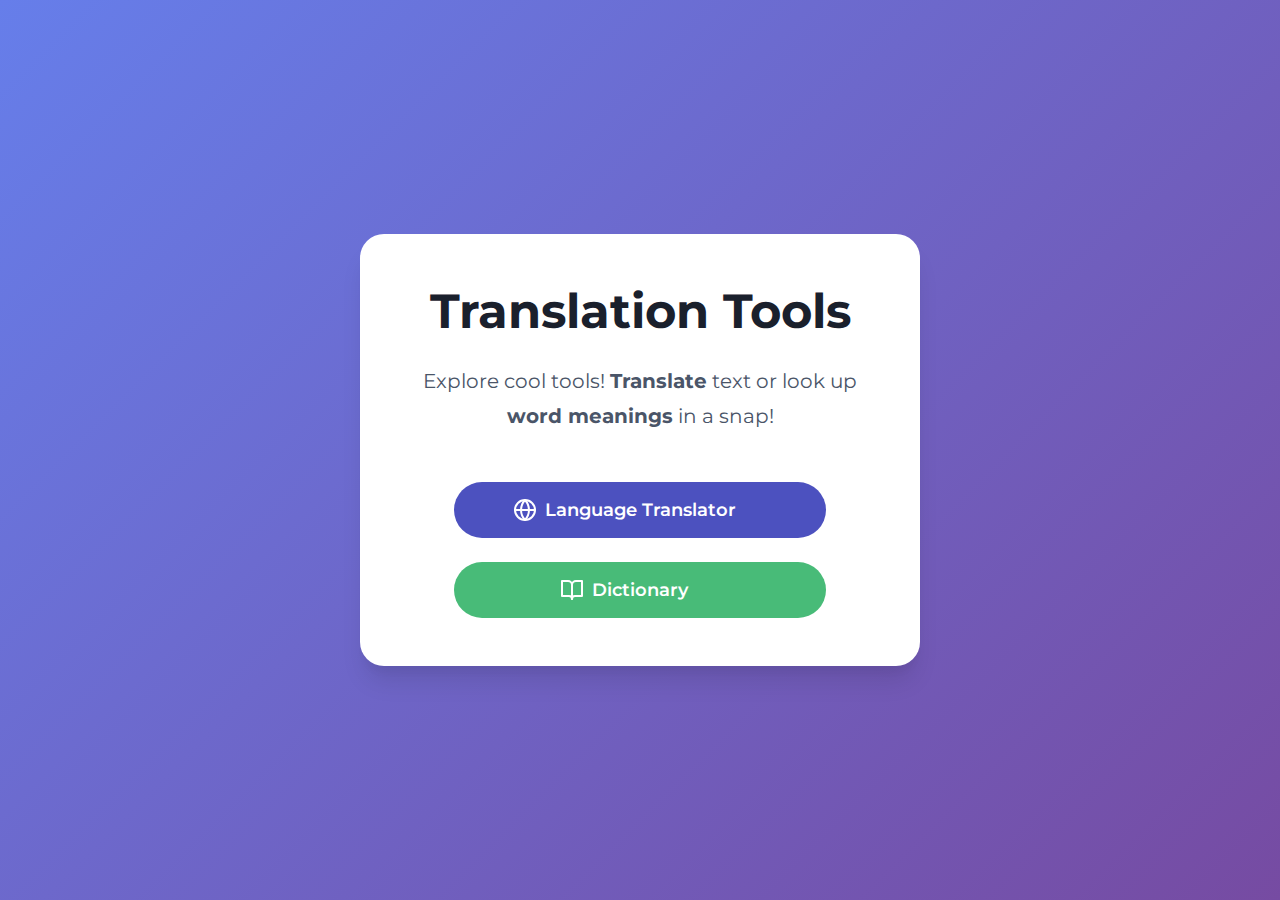
<file: index.html>
<!DOCTYPE html>
<html lang="en">
  <head>
    <meta charset="UTF-8" />
    <meta name="viewport" content="width=device-width, initial-scale=1.0" />
    <title>Translation Tools</title>
    <link
      href="https://fonts.googleapis.com/css2?family=Montserrat:wght@400;600;700&display=swap"
      rel="stylesheet"/>
    <style>
      * {
        margin: 0;
        padding: 0;
        box-sizing: border-box;
      }

      body {
        font-family: "Montserrat", sans-serif;
        min-height: 100vh;
        display: flex;
        flex-direction: column;
        align-items: center;
        justify-content: center;
        background: linear-gradient(135deg, #667eea 0%, #764ba2 100%);
        padding: 1rem;
      }

      .container {
        width: 100%;
        max-width: 35rem;
      }

      .card {
        background-color: white;
        border-radius: 1.5rem;
        box-shadow: 0 20px 25px -5px rgba(0, 0, 0, 0.1),
          0 10px 10px -5px rgba(0, 0, 0, 0.04);
        padding: 2rem;
        text-align: center;
      }

      h1 {
        color: #1a202c;
        font-size: 2.25rem;
        font-weight: 700;
        margin-bottom: 1.5rem;
      }

      .description {
        color: #4a5568;
        font-size: 1.125rem;
        line-height: 1.75;
        margin-bottom: 3rem;
        max-width: 42rem;
        margin-left: auto;
        margin-right: auto;
      }

      .buttons {
        display: flex;
        flex-direction: column;
        gap: 1.5rem;
        justify-content: center;
        align-items: center;
        flex-wrap: wrap;
      }

      .button {
        display: inline-flex;
        align-items: center;
        justify-content: center;
        padding: 1rem 2rem;
        font-size: 1.125rem;
        font-weight: 600;
        text-decoration: none;
        border-radius: 9999px;
        transition: all 0.3s ease;
        overflow: hidden;
        width: 80%;
      }

      .translator-btn {
        background-color: #4c51bf;
        color: white;
      }

      .dictionary-btn {
        background-color: #48bb78;
        color: white;
      }

      .button:hover {
        transform: translateY(-2px);
        box-shadow: 0 4px 6px -1px rgba(0, 0, 0, 0.1),
          0 2px 4px -1px rgba(0, 0, 0, 0.06);
      }

      .translator-btn:hover {
        background-color: #434190;
      }

      .dictionary-btn:hover {
        background-color: #38a169;
      }

      .icon {
        margin-right: 0.5rem;
      }

      .arrow-icon {
        margin-left: 0.5rem;
        opacity: 0;
        transform: translateX(-10px);
        transition: all 0.3s ease;
      }

      .button:hover .arrow-icon {
        opacity: 1;
        transform: translateX(0);
      }

      @media (min-width: 640px) {
        .card {
          padding: 3rem;
        }

        h1 {
          font-size: 3rem;
        }

        .buttons {
          flex-direction: row;
        }
      }

      @media (min-width: 768px) {
        .description {
          font-size: 1.25rem;
        }
      }
    </style>
  </head>
  <body>
    <div class="container">
      <main class="card">
        <h1>Translation Tools</h1>
        <p class="description">
          Explore cool tools! <b>Translate</b> text or look up <b>word meanings</b> in a snap!
        </p>
        <div class="buttons">
          <a href="translator.html" class="button translator-btn">
            <svg
              xmlns="http://www.w3.org/2000/svg"
              width="24"
              height="24"
              viewBox="0 0 24 24"
              fill="none"
              stroke="currentColor"
              stroke-width="2"
              stroke-linecap="round"
              stroke-linejoin="round"
              class="icon"
            >
              <circle cx="12" cy="12" r="10" />
              <path
                d="M12 2a15.3 15.3 0 0 1 4 10 15.3 15.3 0 0 1-4 10 15.3 15.3 0 0 1-4-10 15.3 15.3 0 0 1 4-10z"
              />
              <path d="M2 12h20" />
            </svg>
            Language Translator
            <svg
              xmlns="http://www.w3.org/2000/svg"
              width="24"
              height="24"
              viewBox="0 0 24 24"
              fill="none"
              stroke="currentColor"
              stroke-width="2"
              stroke-linecap="round"
              stroke-linejoin="round"
              class="arrow-icon"
            >
              <path d="M5 12h14" />
              <path d="m12 5 7 7-7 7" />
            </svg>
          </a>
          <a href="dictionary.html" class="button dictionary-btn">
            <svg
              xmlns="http://www.w3.org/2000/svg"
              width="24"
              height="24"
              viewBox="0 0 24 24"
              fill="none"
              stroke="currentColor"
              stroke-width="2"
              stroke-linecap="round"
              stroke-linejoin="round"
              class="icon"
            >
              <path d="M2 3h6a4 4 0 0 1 4 4v14a3 3 0 0 0-3-3H2z" />
              <path d="M22 3h-6a4 4 0 0 0-4 4v14a3 3 0 0 1 3-3h7z" />
            </svg>
            Dictionary
            <svg
              xmlns="http://www.w3.org/2000/svg"
              width="24"
              height="24"
              viewBox="0 0 24 24"
              fill="none"
              stroke="currentColor"
              stroke-width="2"
              stroke-linecap="round"
              stroke-linejoin="round"
              class="arrow-icon"
            >
              <path d="M5 12h14" />
              <path d="m12 5 7 7-7 7" />
            </svg>
          </a>
        </div>
      </main>
    </div>
  </body>
</html>
</file>
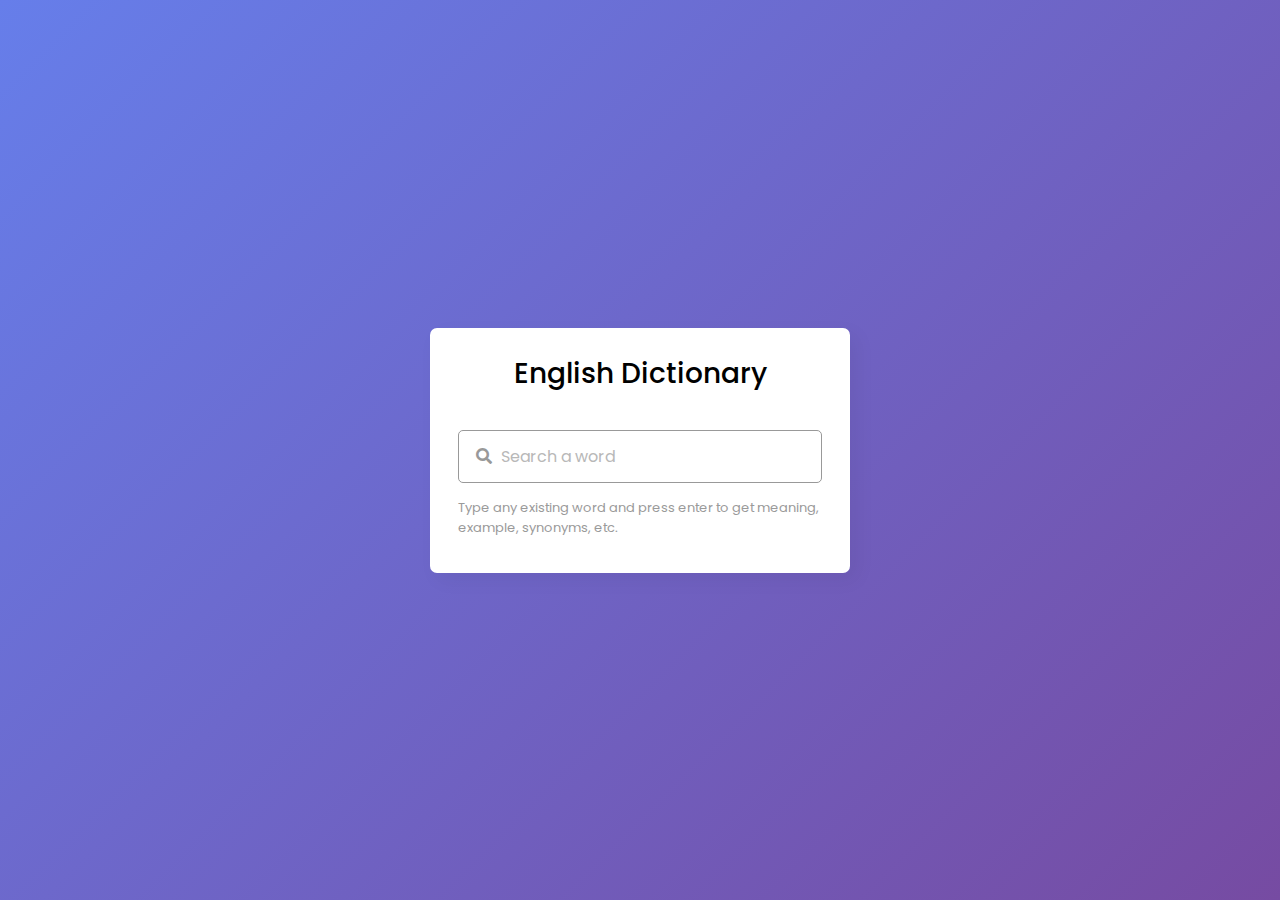
<file: dictionary.html>
<!DOCTYPE html>
<!-- Coding By CodingNepal - youtube.com/codingnepal -->
<html lang="en" dir="ltr">
  <head>
    <meta charset="utf-8">  
    <title>Dictionary App in JavaScript | CodingNepal</title>
    <link rel="stylesheet" href="dictionaryStyles.css">
    <meta name="viewport" content="width=device-width, initial-scale=1.0">
    <!-- CDN Link for Icons -->
    <link rel="stylesheet" href="https://fonts.googleapis.com/icon?family=Material+Icons">
    <link rel="stylesheet" href="https://cdnjs.cloudflare.com/ajax/libs/font-awesome/5.15.3/css/all.min.css"/>
  </head>
  <body>
    <div class="wrapper">
      <header>English Dictionary</header>
      <div class="search">
        <input type="text" placeholder="Search a word" required spellcheck="false">
        <i class="fas fa-search"></i>
        <span class="material-icons">close</span>
      </div>
      <p class="info-text">Type any existing word and press enter to get meaning, example, synonyms, etc.</p>
      <ul>
        <li class="word">
          <div class="details">
            <p>__</p>
            <span>_ _</span>
          </div>
          <i class="fas fa-volume-up"></i>
        </li>
        <div class="content">
          <li class="meaning">
            <div class="details">
              <p>Meaning</p>
              <span>___</span>
            </div>
          </li>
          <li class="example">
            <div class="details">
              <p>Example</p>
              <span>___</span>
            </div>
          </li>
          <li class="synonyms">
            <div class="details">
              <p>Synonyms</p>
              <div class="list"></div>
            </div>
          </li>
        </div>
      </ul>
    </div>
    <script src="dictionaryScript.js"></script>
  </body>
</html>
</file>
<file: dictionaryStyles.css>
/* Import Google Font - Poppins */
@import url('https://fonts.googleapis.com/css2?family=Poppins:wght@400;500;600;700&display=swap');
*{
  margin: 0;
  padding: 0;
  box-sizing: border-box;
  font-family: 'Poppins', sans-serif;
}
body{
  display: flex;
  align-items: center;
  justify-content: center;
  min-height: 100vh;
  background: linear-gradient(135deg, #667eea 0%, #764ba2 100%);
}
::selection{
  color: #fff;
  background: #4D59FB;
}
.wrapper{
  width: 420px;
  border-radius: 7px;
  background: #fff;
  padding: 25px 28px 45px;
  box-shadow: 7px 7px 20px rgba(0, 0, 0, 0.05);
}
.wrapper header{
  font-size: 28px;
  font-weight: 500;
  text-align: center;
}
.wrapper .search{
  position: relative;
  margin: 35px 0 18px;
}
.search input{
  height: 53px;
  width: 100%;
  outline: none;
  font-size: 16px;
  border-radius: 5px;
  padding: 0 42px;
  border: 1px solid #999;
}
.search input:focus{
  padding: 0 41px;
  border: 2px solid #4D59FB;
}
.search input::placeholder{
  color: #B8B8B8;
}
.search :where(i, span){
  position: absolute;
  top: 50%;
  color: #999;
  transform: translateY(-50%);
}
.search i{
  left: 18px;
  pointer-events: none;
  font-size: 16px;
}
.search input:focus ~ i{
  color: #4D59FB;
}
.search span{
  right: 15px;
  cursor: pointer;
  font-size: 18px;
  display: none;
}
.search input:valid ~ span{
  display: block;
}
.wrapper .info-text{
  font-size: 13px;
  color: #9A9A9A;
  margin: -3px 0 -10px;
}
.wrapper.active .info-text{
  display: none;
}
.info-text span{
  font-weight: 500;
}
.wrapper ul{
  height: 0;
  opacity: 0;
  padding-right: 1px;
  overflow-y: hidden;
  transition: all 0.2s ease;
}
.wrapper.active ul{
  opacity: 1;
  height: 303px;
}
.wrapper ul li{
  display: flex;
  list-style: none;
  margin-bottom: 14px;
  align-items: center;
  padding-bottom: 17px;
  border-bottom: 1px solid #D9D9D9;
  justify-content: space-between;
}
ul li:last-child{
  margin-bottom: 0;
  border-bottom: 0;
  padding-bottom: 0;
}
ul .word p{
  font-size: 22px;
  font-weight: 500;
}
ul .word span{
  font-size: 12px;
  color: #989898;
}
ul .word i{
  color: #999;
  font-size: 15px;
  cursor: pointer;
}
ul .content{
  max-height: 215px;
  overflow-y: auto;
}
ul .content::-webkit-scrollbar{
  width: 0px;
}
.content li .details{
  padding-left: 10px;
  border-radius: 4px 0 0 4px;
  border-left: 3px solid #4D59FB;
}
.content li p{
  font-size: 17px;
  font-weight: 500;
}
.content li span{
  font-size: 15px;
  color: #7E7E7E;
}
.content .synonyms .list{
  display: flex;
  flex-wrap: wrap;
}
.content .synonyms span{
  cursor: pointer;
  margin-right: 5px;
  text-decoration: underline;
}
</file>
